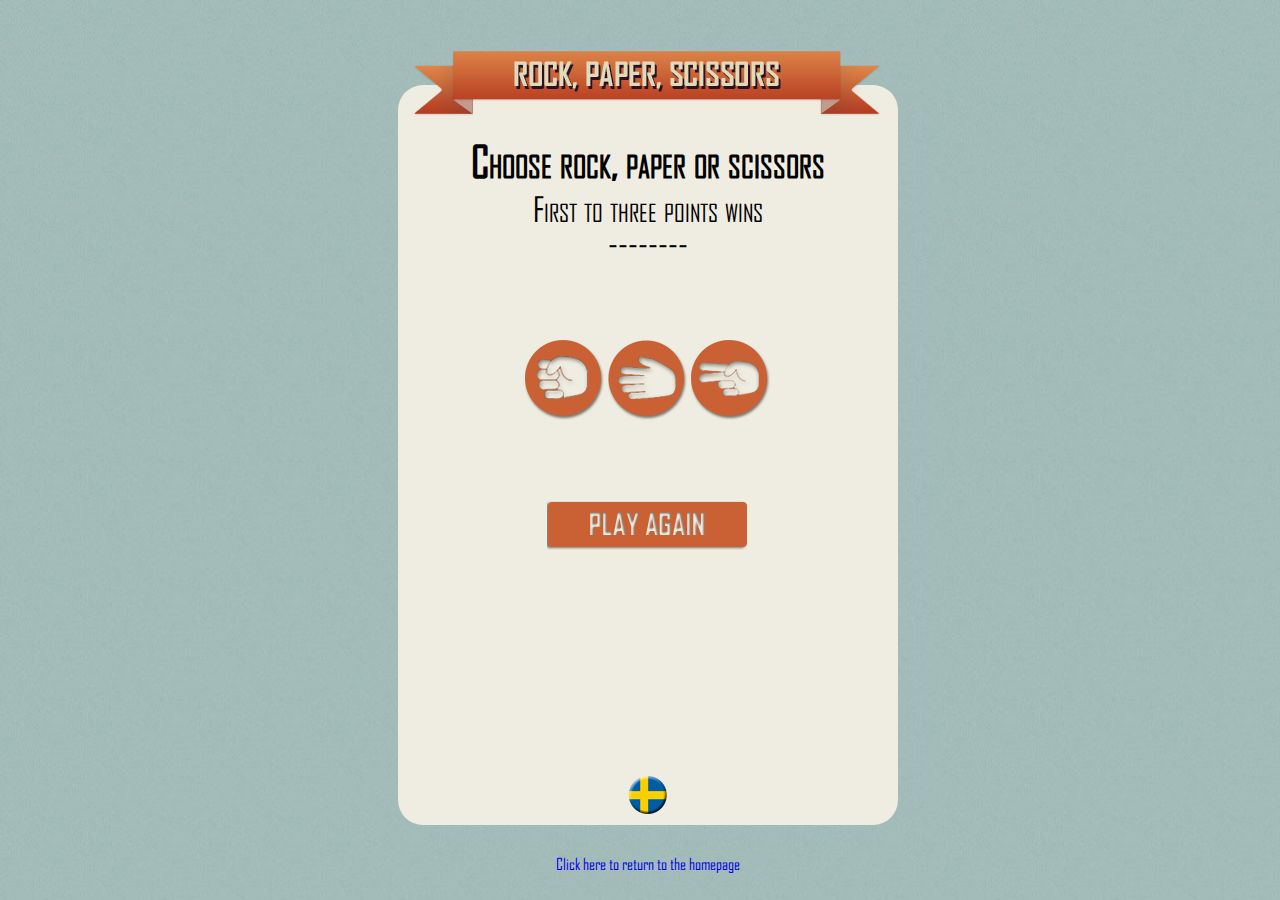
<file: index.html>
<!doctype html>
<html>
    <head>
        <meta charset="utf-8">
        <title>Rock, paper, scissors</title>
        <link href="style.css" rel="stylesheet" media="all" type="text/css">
    </head>

    <body>

        <div id="logo-wrapper">
        	<a href="index.html"><img src="img/ribbon-eng.png" alt="Rock, paper, scissors" id="logo"></a>
        </div>

    	<div id="wrapper">

            <h2>Choose rock, paper or scissors</h2>
            <p>First to three points wins<br>--------</p>

            <p id="round-choices"></p>
            <p id="round-results"></p>
            <p id="total-results"></p>

            <div id="buttons">
                <a class="choice" id="rock" data-number="rock"><img src="img/button-rock.png" title="Rock" alt="rock" onMouseOver="this.src='img/button-rock-hover.png';"
onMouseOut="this.src='img/button-rock.png';"></a>
				<a class="choice" id="paper" data-text="paper"><img src="img/button-paper.png" title="Paper" alt="paper" onMouseOver="this.src='img/button-paper-hover.png';"
onMouseOut="this.src='img/button-paper.png';"></a>
                <a class="choice" id="scissors" data-text="scissors"><img src="img/button-scissors.png" title="Scissors" alt="scissors" onMouseOver="this.src='img/button-scissors-hover.png';"
onMouseOut="this.src='img/button-scissors.png';"></a>

            </div>

            <p id="score"></p>
            <br>
            <br>
            <a id="reset"><img src="img/button-reset-eng.png" onMouseOver="this.src='img/button-reset-hover-eng.png';" onMouseOut="this.src='img/button-reset-eng.png';"></a>

        </div>

        <div id="flag">
        	<a href="index-sv.html"><img src="img/flag-sv.png" title="Spela spelet på svenska" alt="Spela spelet på svenska"onMouseOver="this.src='img/flag-sv-hover.png';" onMouseOut="this.src='img/flag-sv.png';"></a>
        </div>

        <br>
        <a href="http://www.hildarytteke.se">Click here to return to the homepage</a>

        <script src="game-en.js"></script>
    </body>
</html>
</file>
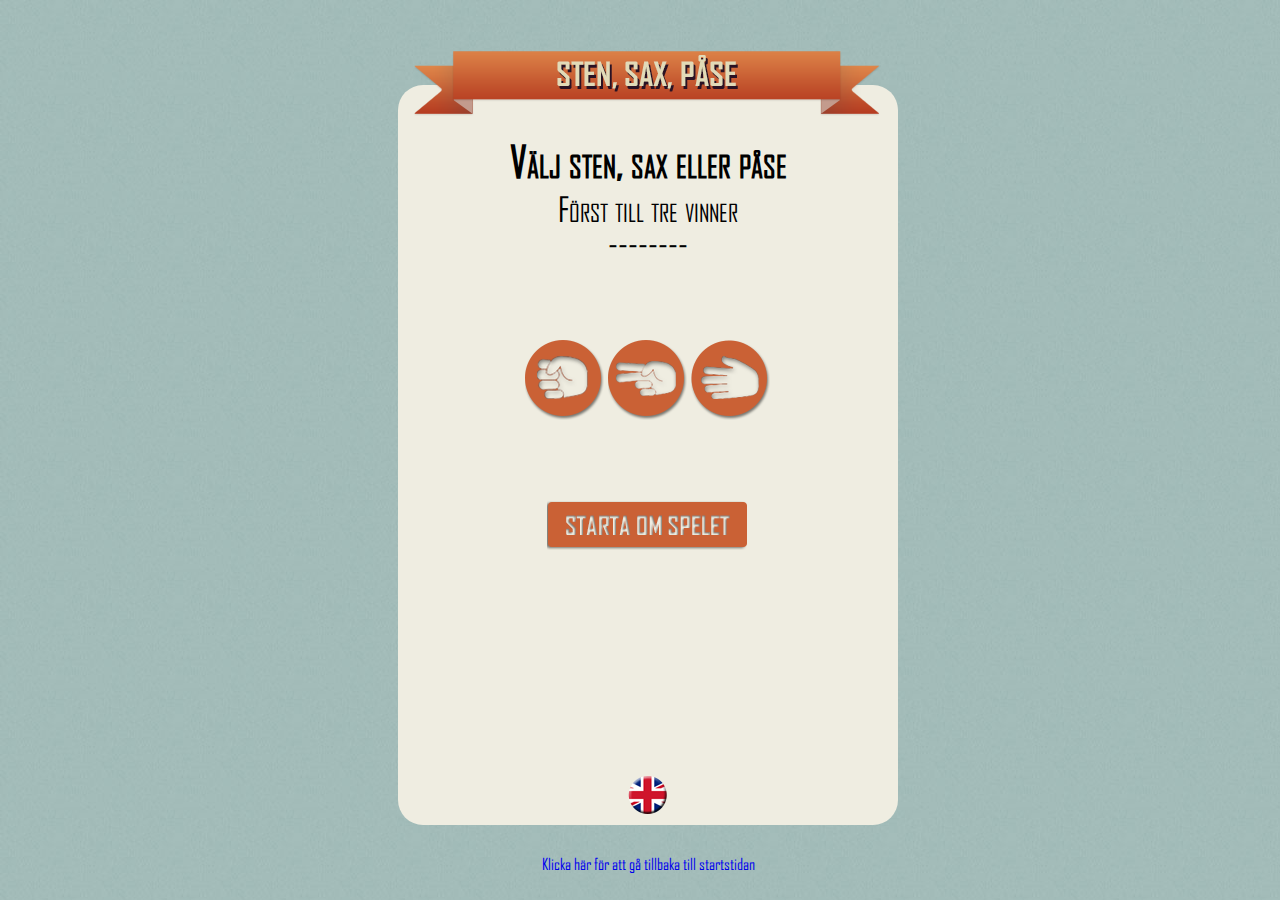
<file: game-sv.html>
<!doctype html>
<html>
    <head>
        <meta charset="utf-8">
        <title>Sten, sax, påse</title>
        <link href="style.css" rel="stylesheet" media="all" type="text/css">
    </head>
    
    <body>
    	
        <div id="logo-wrapper">
        	<img src="img/ribbon.png" alt="Sten, sax, påse" id="logo">
        </div>
        
    	<div id="wrapper">
            
            <h2>Välj sten, sax eller påse</h2>
            <p>Först till tre vinner<br>--------</p>
            
            <p id="round-choices"></p>
            <p id="round-results"></p>
            <p id="total-results"></p>
            
            <div id="buttons">
                <a class="choice" id="rock" data-number="sten"><img src="img/button-rock.png" title="Sten" alt="sten" onMouseOver="this.src='img/button-rock-hover.png';" 
onMouseOut="this.src='img/button-rock.png';"></a>
                <a class="choice" id="scissors" data-text="sax"><img src="img/button-scissors.png" title="Sax" alt="sax" onMouseOver="this.src='img/button-scissors-hover.png';" 
onMouseOut="this.src='img/button-scissors.png';"></a>
                <a class="choice" id="paper" data-text="påse"><img src="img/button-paper.png" title="Påse" alt="påse" onMouseOver="this.src='img/button-paper-hover.png';" 
onMouseOut="this.src='img/button-paper.png';"></a>
            </div>
            
            <p id="score"></p>
            <br>
            <br>
            <a id="reset"><img src="img/button-reset.png" onMouseOver="this.src='img/button-reset-hover.png';" onMouseOut="this.src='img/button-reset.png';"></a>
                        
        </div>
        
        <div id="flag">
        	<a href="game-en.html"><img src="img/flag-en.png" title="Play the game in English" alt="Play the game in English"onMouseOver="this.src='img/flag-en-hover.png';" onMouseOut="this.src='img/flag-en.png';"></a>
        </div>
        
        <br>
        <a href="http://www.hildarytteke.se">Klicka här för att gå tillbaka till startstidan</a>        
        
        <script src="game-sv.js"></script>
    </body>
</html>
</file>
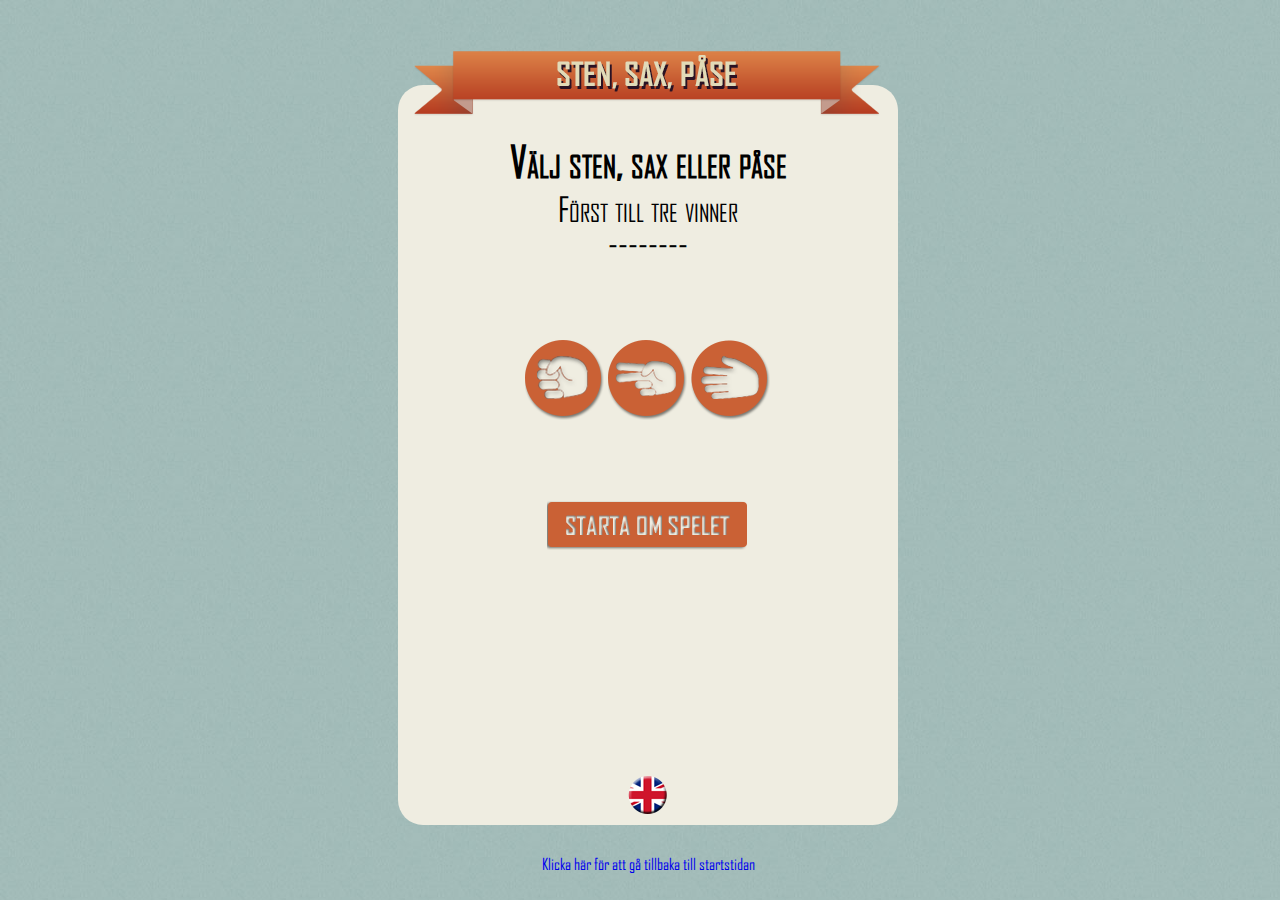
<file: index-sv.html>
<!doctype html>
<html>
    <head>
        <meta charset="utf-8">
        <title>Sten, sax, påse</title>
        <link href="style.css" rel="stylesheet" media="all" type="text/css">
    </head>

    <body>

        <div id="logo-wrapper">
        	<img src="img/ribbon.png" alt="Sten, sax, påse" id="logo">
        </div>

    	<div id="wrapper">

            <h2>Välj sten, sax eller påse</h2>
            <p>Först till tre vinner<br>--------</p>

            <p id="round-choices"></p>
            <p id="round-results"></p>
            <p id="total-results"></p>

            <div id="buttons">
                <a class="choice" id="rock" data-number="sten"><img src="img/button-rock.png" title="Sten" alt="sten" onMouseOver="this.src='img/button-rock-hover.png';"
onMouseOut="this.src='img/button-rock.png';"></a>
                <a class="choice" id="scissors" data-text="sax"><img src="img/button-scissors.png" title="Sax" alt="sax" onMouseOver="this.src='img/button-scissors-hover.png';"
onMouseOut="this.src='img/button-scissors.png';"></a>
                <a class="choice" id="paper" data-text="påse"><img src="img/button-paper.png" title="Påse" alt="påse" onMouseOver="this.src='img/button-paper-hover.png';"
onMouseOut="this.src='img/button-paper.png';"></a>
            </div>

            <p id="score"></p>
            <br>
            <br>
            <a id="reset"><img src="img/button-reset.png" onMouseOver="this.src='img/button-reset-hover.png';" onMouseOut="this.src='img/button-reset.png';"></a>

        </div>

        <div id="flag">
        	<a href="index.html"><img src="img/flag-en.png" title="Play the game in English" alt="Play the game in English"onMouseOver="this.src='img/flag-en-hover.png';" onMouseOut="this.src='img/flag-en.png';"></a>
        </div>

        <br>
        <a href="http://www.hildarytteke.se">Klicka här för att gå tillbaka till startstidan</a>

        <script src="game-sv.js"></script>
    </body>
</html>
</file>
<file: style.css>
@charset "utf-8";
/* CSS Document */
/* Reset */
	
	div, span, article, section, aside, footer, header, hgroup, nav, section, h1, h2, h3, h4, h5, h6, p, blockquote, a, ol, ul, li, table, tr, th, td, tbody, tfoot, thead { 
		margin: 0;
		padding: 0;
		border: 0;
		vertical-align: baseline;
	}
	
	h1, h2, h3, h4, h5, h6, p, li, blockquote, td, th, a, caption, em, strong, strike {
		line-height: 100%;
		text-indent: 0;
		text-decoration: none;
	}



/* Font-face */
	@font-face {
		font-family:'Agency FB';
		src: url('fonts/AGENCYR.eot');
		src: local('☺'), url('fonts/AGENCYR.woff') format('woff'), url('fonts/AGENCYR.ttf') format('truetype'), url('fonts/AGENCYR.svg') format('svg');
		font-weight: normal;
		font-style: normal;
	}


/* Styling */
	html { 
		width: 100%;
	}
	body {
		width:100%;
		background:url(img/background.jpg) repeat;
		font-family: Agency FB, Georgia, "Times New Roman", Times, serif;
		text-align:center;
	}
	h1 { 
		font-size:2.5em; 
	}
	h2 { 
		font-size:2.7em; 
		font-variant:small-caps; 
		margin-bottom:0px; 
		padding-bottom:10px; 
		padding-top:55px; 
		line-height:100%;
	}
	p { 
		font-size: 2.1em; 
		font-variant:small-caps; 
		padding-bottom:10px; 
	}
	
	#logo-wrapper { 
		width:500px; 
		position:relative; top:40px;
		margin:0 auto; 
		text-align:center; 
		text-align:-moz-center;
		}
	#wrapper {
 		width:500px;
		height:740px;
		-webkit-border-radius: 25px;
		-moz-border-radius: 25px;
		border-radius: 25px;
		background-color:#efede1;
		margin:0 auto;
		text-align:center;	
	}
	#round-results { 
		font-size:1.5em; 
		font-variant:normal;
	}
	#total-results { 
		padding-bottom:30px; 
		padding-top:20px; 
	}
	#score {
		text-align:center;
		font-size:5em;
		font-weight:bold;
		font-variant:normal;
		padding-top:30px;
	}
	#flag {
		width:500px;
		height:10px;
		margin:0 auto;
		text-align:center;
		position: relative; bottom:50px;
	}
</file>
